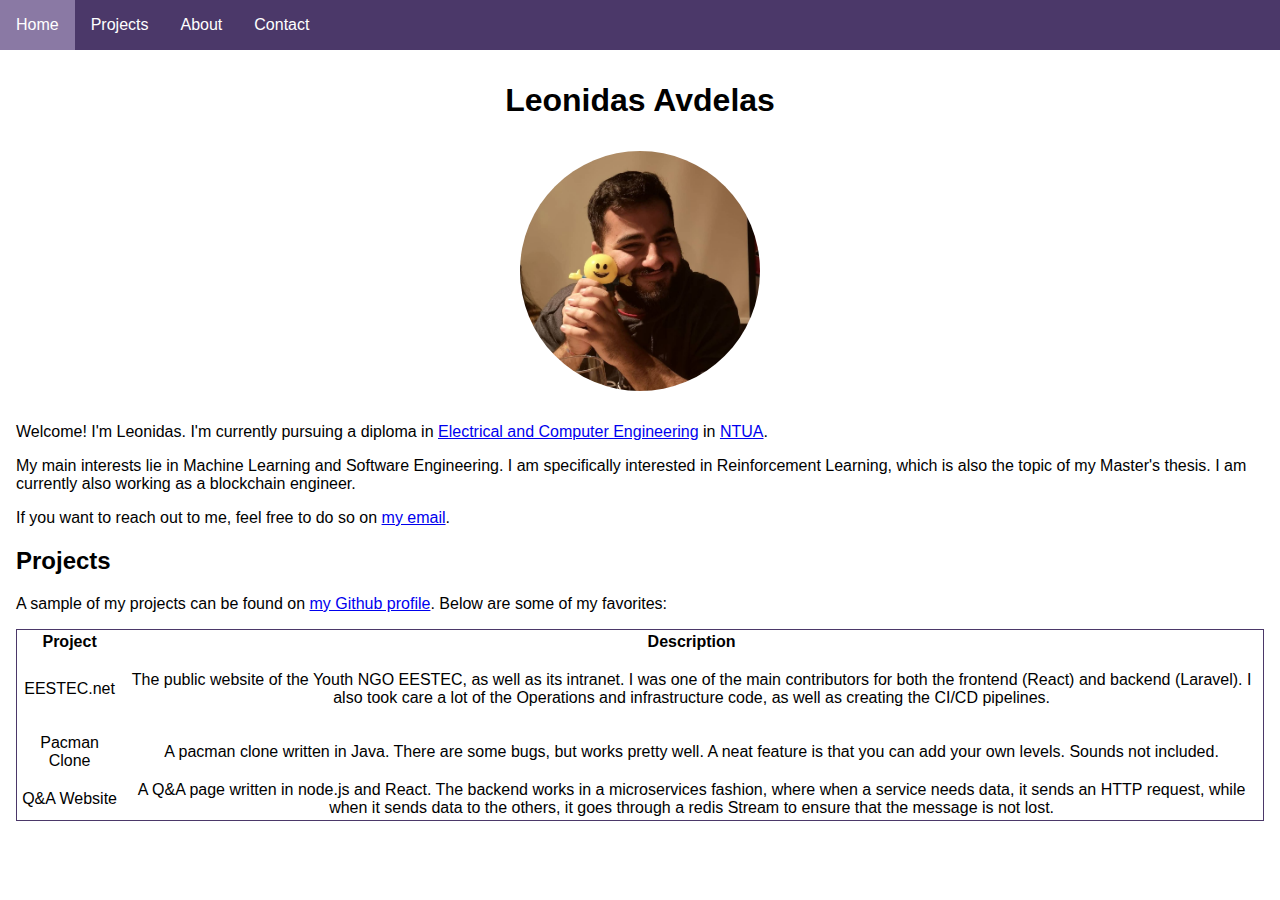
<file: index.html>
<!DOCTYPE html>

<html lang="en">
  <head>
    <meta charset="UTF-8" />
    <meta
      name="description"
      content="The personal website of Leonidas Avdelas."
    />
    <meta name="keywords" content="personal, page" />
    <meta name="author" content="Leonidas Avdelas" />
    <meta name="viewport" content="width=device-width" />

    <title>Leonidas - Home</title>
    <link rel="stylesheet" type="text/css" href="styles.css" />
  </head>

  <body>
    <nav class="top-nav">
      <ul class="nav-list">
        <li class="nav-item"><a class="active" href="#home">Home</a></li>
        <li class="nav-item"><a href="#projects">Projects</a></li>
        <li class="nav-item"><a href="#about">About</a></li>
        <li class="nav-item"><a href="#contact">Contact</a></li>
      </ul>
    </nav>
    <div class="content">
      <h1 id="home">Leonidas Avdelas</h1>
      <img id="img-profile" src="./img/leonidas.jpg" alt="Profile picture " />
      <p>
        Welcome! I'm Leonidas. I'm currently pursuing a diploma in
        <a href="https://www.ece.ntua.gr"
          >Electrical and Computer Engineering</a
        >
        in <a href="https://www.ntua.gr">NTUA</a>.
      </p>
      <p>
        My main interests lie in Machine Learning and Software Engineering. I am
        specifically interested in Reinforcement Learning, which is also the
        topic of my Master's thesis. I am currently also working as a blockchain
        engineer.
      </p>
      <p>
        If you want to reach out to me, feel free to do so on
        <a href="mailto:avdelasleonidas@gmail.com">my email</a>.
      </p>

      <h2 id="projects">Projects</h2>

      <p>
        A sample of my projects can be found on
        <a href="https://github.com/LoniasGR">my Github profile</a>. Below are
        some of my favorites:
      </p>
      <table>
        <tr>
          <th>Project</th>
          <th>Description</th>
        </tr>
        <tr>
          <td>EESTEC.net</td>
          <td>
            <p>
              The public website of the Youth NGO EESTEC, as well as its
              intranet. I was one of the main contributors for both the frontend
              (React) and backend (Laravel). I also took care a lot of the
              Operations and infrastructure code, as well as creating the CI/CD
              pipelines.
            </p>
          </td>
        </tr>
        <tr>
          <td>Pacman Clone</td>
          <td>
            <p>
              A pacman clone written in Java. There are some bugs, but works
              pretty well. A neat feature is that you can add your own levels.
              Sounds not included.
            </p>
          </td>
        </tr>
        <tr>
          <td>Q&A Website</td>
          <td>
            A Q&A page written in node.js and React. The backend works in a
            microservices fashion, where when a service needs data, it sends an
            HTTP request, while when it sends data to the others, it goes
            through a redis Stream to ensure that the message is not lost.
          </td>
        </tr>
      </table>
    </div>
  </body>
</html>
</file>
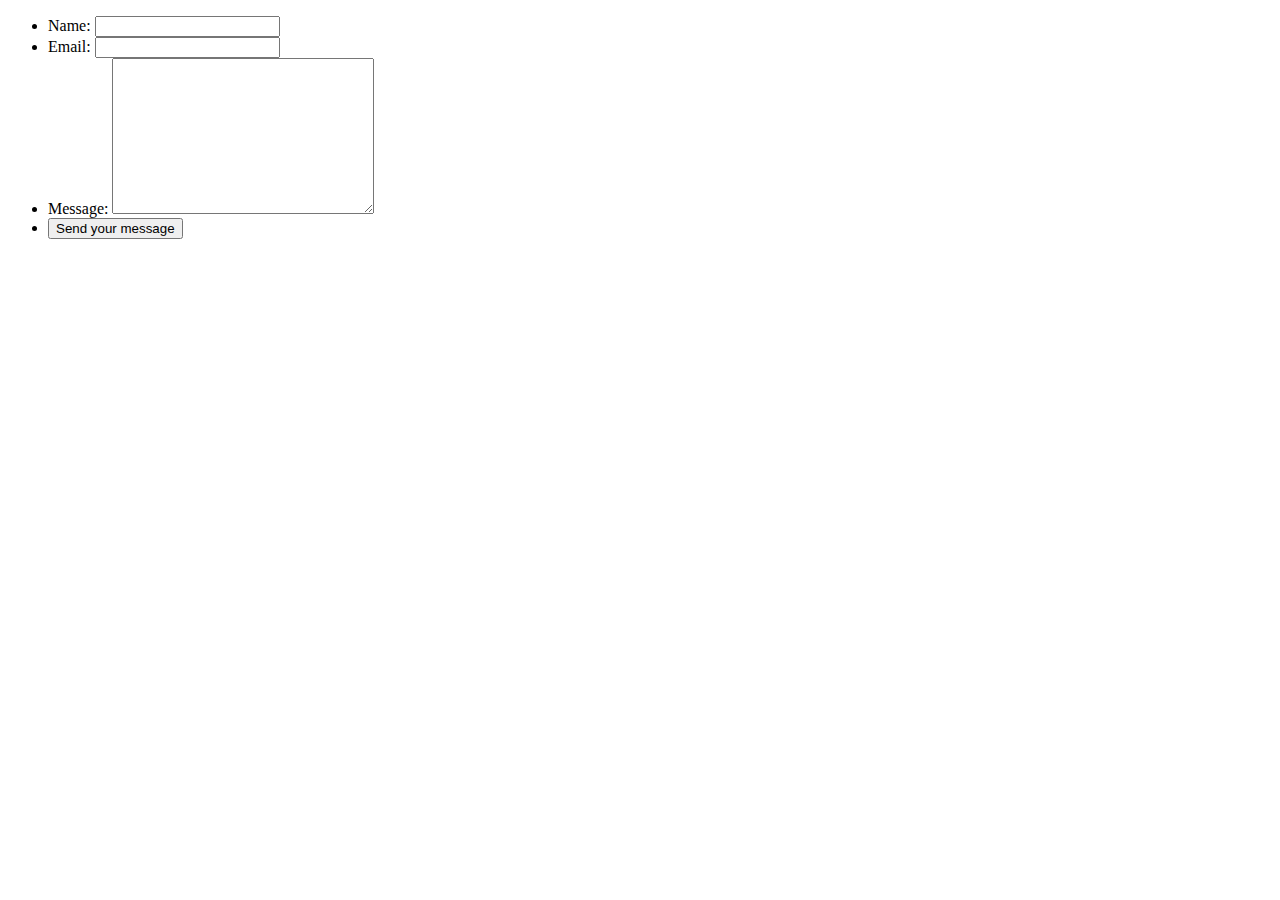
<file: contact.html>
<!DOCTYPE html>
<html lang="en">
  <head>
    <meta charset="UTF-8" />
    <meta http-equiv="X-UA-Compatible" content="IE=edge" />
    <meta name="viewport" content="width=device-width, initial-scale=1.0" />
    <title>Contact</title>
  </head>
  <body>
    <form action="/handle-form" method="post">
      <ul>
        <li>
          <label for="name">Name:</label>
          <input type="text" name="user_name" id="name" />
        </li>
        <li>
          <label for="mail">Email:</label>
          <input type="email" name="user_mail" id="mail" />
        </li>
        <li>
          <label for="message">Message:</label>
          <textarea
            name="user_message"
            id="message"
            cols="30"
            rows="10"
          ></textarea>
        </li>
        <li>
          <button type="submit">Send your message</button>
        </li>
      </ul>
    </form>
  </body>
</html>
</file>
<file: styles.css>
html {
  font-family: Verdana, Geneva, Tahoma, sans-serif;
}

body {
  margin: 0 auto;
}

table {
  border: #4b3869 1px solid;
}

table > * {
  text-align: center;
}

.top-nav {
  margin-bottom: 2rem;
}

.nav-list {
  list-style-type: none;
  margin: 0;
  padding: 0;
  overflow: hidden;
  background-color: #4b3869;
}

.nav-item {
  float: left;
}

.nav-item a {
  display: block;
  color: white;
  text-decoration: none;
  padding: 1rem;
}

.nav-item a:hover {
  background-color: #8a79a4;
}

.content {
  padding: 0 1em;
}

#home {
  text-align: center;
}

#img-profile {
  display: block;
  max-width: 15em;
  height: auto;
  border-radius: 50%;
  margin: 2rem auto;
}
</file>
